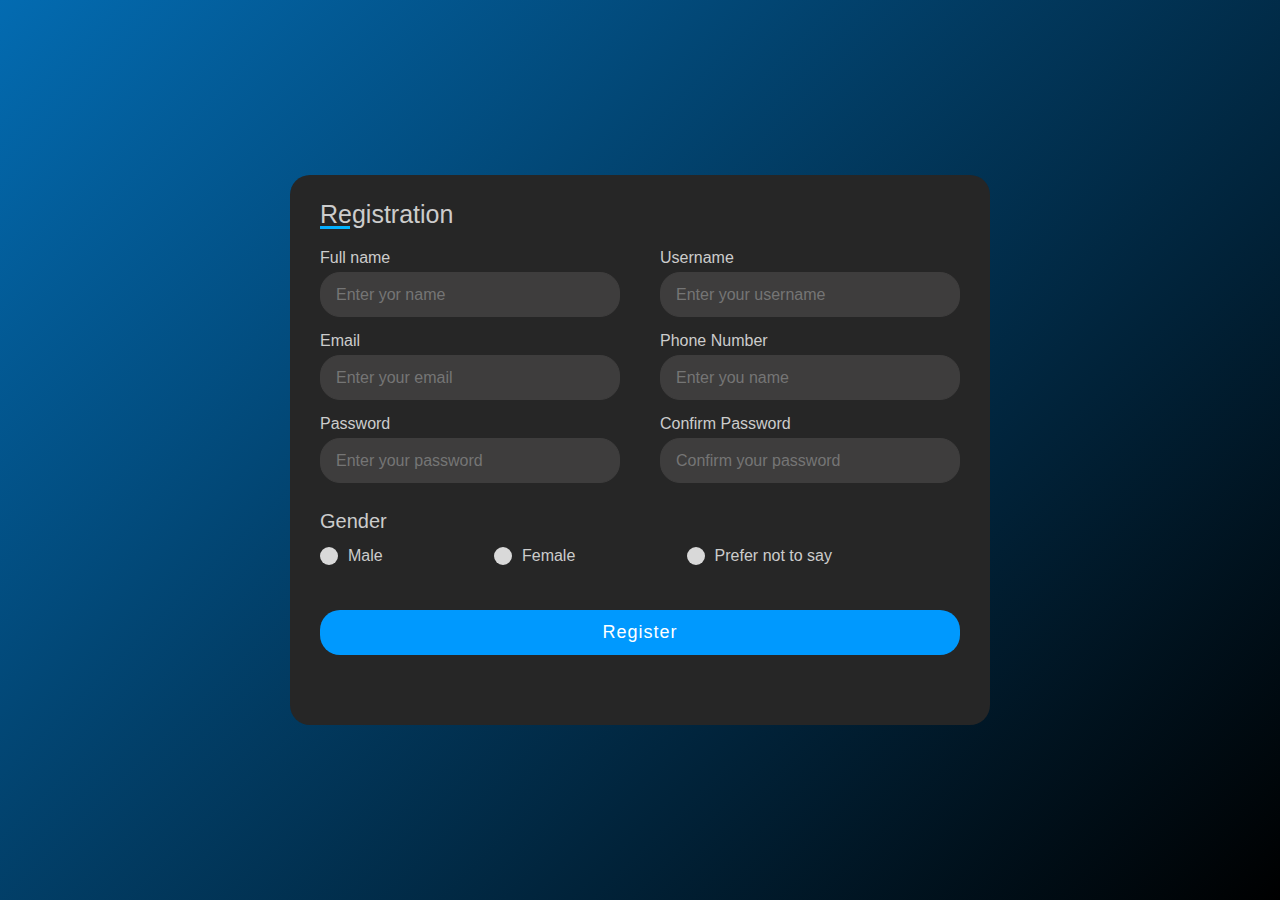
<file: index.html>
<!DOCTYPE html>
<html lang="en" dir="ltr">
    <head>
        <meta charset="UTF-8">
        <title>Responsive Registration Form </title>
        <link rel="stylesheet" href="style.css">
        <meta name="viewport" content="width=device-width">
    </head>
    <body>
        <div class="container">

            <div class="title">Registration</div>
            
            <form action="#">
                <div class="user-details">

                    <div class="input-box">
                        <span class="details">Full name</span>
                        <input type="text" placeholder="Enter yor name" required>
                    </div>

                    <div class="input-box">
                        <span class="details">Username</span>
                        <input type="text" placeholder="Enter your username" required>
                    </div>

                    <div class="input-box">
                        <span class="details">Email</span>
                        <input type="text" placeholder="Enter your email" required>
                    </div>

                    <div class="input-box">
                        <span class="details">Phone Number</span>
                        <input type="text" placeholder="Enter you name" required>
                    </div>

                    <div class="input-box">
                        <span class="details">Password</span>
                        <input type="text" placeholder="Enter your password" required>
                    </div>

                    <div class="input-box">
                        <span class="details">Confirm Password</span>
                        <input type="text" placeholder="Confirm your password" required>
                    </div>
                </div>
                <div class="gender-details">

                    <input type="radio" name="gender" id="dot-1">
                    <input type="radio" name="gender" id="dot-2">
                    <input type="radio" name="gender" id="dot-3">

                    <span class="gender-title">Gender</span>
                    
                    <div class="category">

                        <label for="dot-1">
                            <span class="dot one"></span>
                            <span class="gender">Male</span>
                        </label>
                        
                        <label for="dot-2">
                            <span class="dot two"></span>
                            <span class="gender">Female</span>
                        </label>
                        
                        <label for="dot-3">
                            <span class="dot three"></span>
                            <span class="gender">Prefer not to say</span>
                        </label>

                    </div>

                </div>

                <div class="button">

                    <input type="submit" value="Register">

                </div>

            </form>

        </div>
    </body>
</html>
</file>
<file: style.css>
*{
    margin: 0;
    padding: 0;
    box-sizing: border-box;
    font-family: 'Poppins', sans-serif;
    color: #ccc;
}


body{
    display: flex;
    height: 100vh;
    justify-content: center;
    align-items: center;
    background: linear-gradient(135deg, #036bb1, #000000);

}

.container{
    max-width: 700px;
    width: 100%;
    background: rgb(38, 38, 38);
    padding: 25px 30px;
    border-radius: 20px;
}

.container .title{
    font-size: 25px;
    font-weight: 500;
    position: relative;
}

.container .title::before{
    content: '';
    position: absolute;
    left: 0;
    bottom: 0;
    height: 3px;
    width: 30px;
    background:linear-gradient(135deg, #08abfd, #00b7ff);
}

.container form .user-details{
    display: flex;
    flex-wrap: wrap;
    justify-content: space-between;
    margin: 20px 0 12px 0;
}

form .user-details .input-box{
    margin-bottom: 15px;
    width: calc(100%/2 - 20px);
}


.user-details .input-box .details{
    display: block;
    font-weight: 500;
    margin-bottom: 5px;
}

.user-details .input-box input{
    height: 45px;
    width: 100%;
    outline: none;
    border-radius: 20px;
    border: 1px solid #3e3d3d;
    padding-left: 15px;
    font-size: 16px;
    transition: all 0.3s ease;
    background: #3e3d3d;
}

.user-details .input-box input:focus,
.user.details .input-box input:valid{
    border-color: #00b7ff;
    border-bottom-width: 3px;
}

form .gender-details .gender-title{
    font-size: 20px;
    font-weight: 500;
}

form .gender-details .category{
    display: flex;
    width: 80%;
    margin: 14px 0;
    justify-content: space-between;
}

.gender-details .category label{
    display: flex;
    align-items: center;
}

.gender-details .category .dot{
    height: 18px;
    width: 18px;
    background: #d9d9d9;
    border-radius: 50%;
    margin-right: 10px;
    border: 1px solid transparent;
    transition: all 0.3s ease;
}

#dot-1:checked ~ .category .one,
#dot-2:checked ~ .category .two,
#dot-3:checked ~ .category .three{
    border-color: #d9d9d9;
    background: #00cae0;

}

form input[type="radio"]{
    display: none;
}

form .button{
    height: 45px;
    margin: 45px 0;
}

form .button input{
    height: 100%;
    width: 100%;
    outline: none;
    color: #fff;
    border-radius: 20px;
    border: none;
    font-size: 18px;
    letter-spacing: 1px;
    background: #0099fe;
}

form .button input:hover{
    background-color: linear-gradient(-135deg, #71b7e6, #9b59b6);
}

@media (max-width: 584px) {
    .container{
        max-width: 100%;
    }    

    form .user-details .input-box{
        margin-bottom: 15px;
        width: 100%;
    }

    form .gender-details .category{
        width: 100%;
    }

    .container form .user-details{
        max-height: 300px;
        overflow: scroll;
    }

    .user-details::-webkit-scrollbar{
        width: 0;
    }
}
</file>
